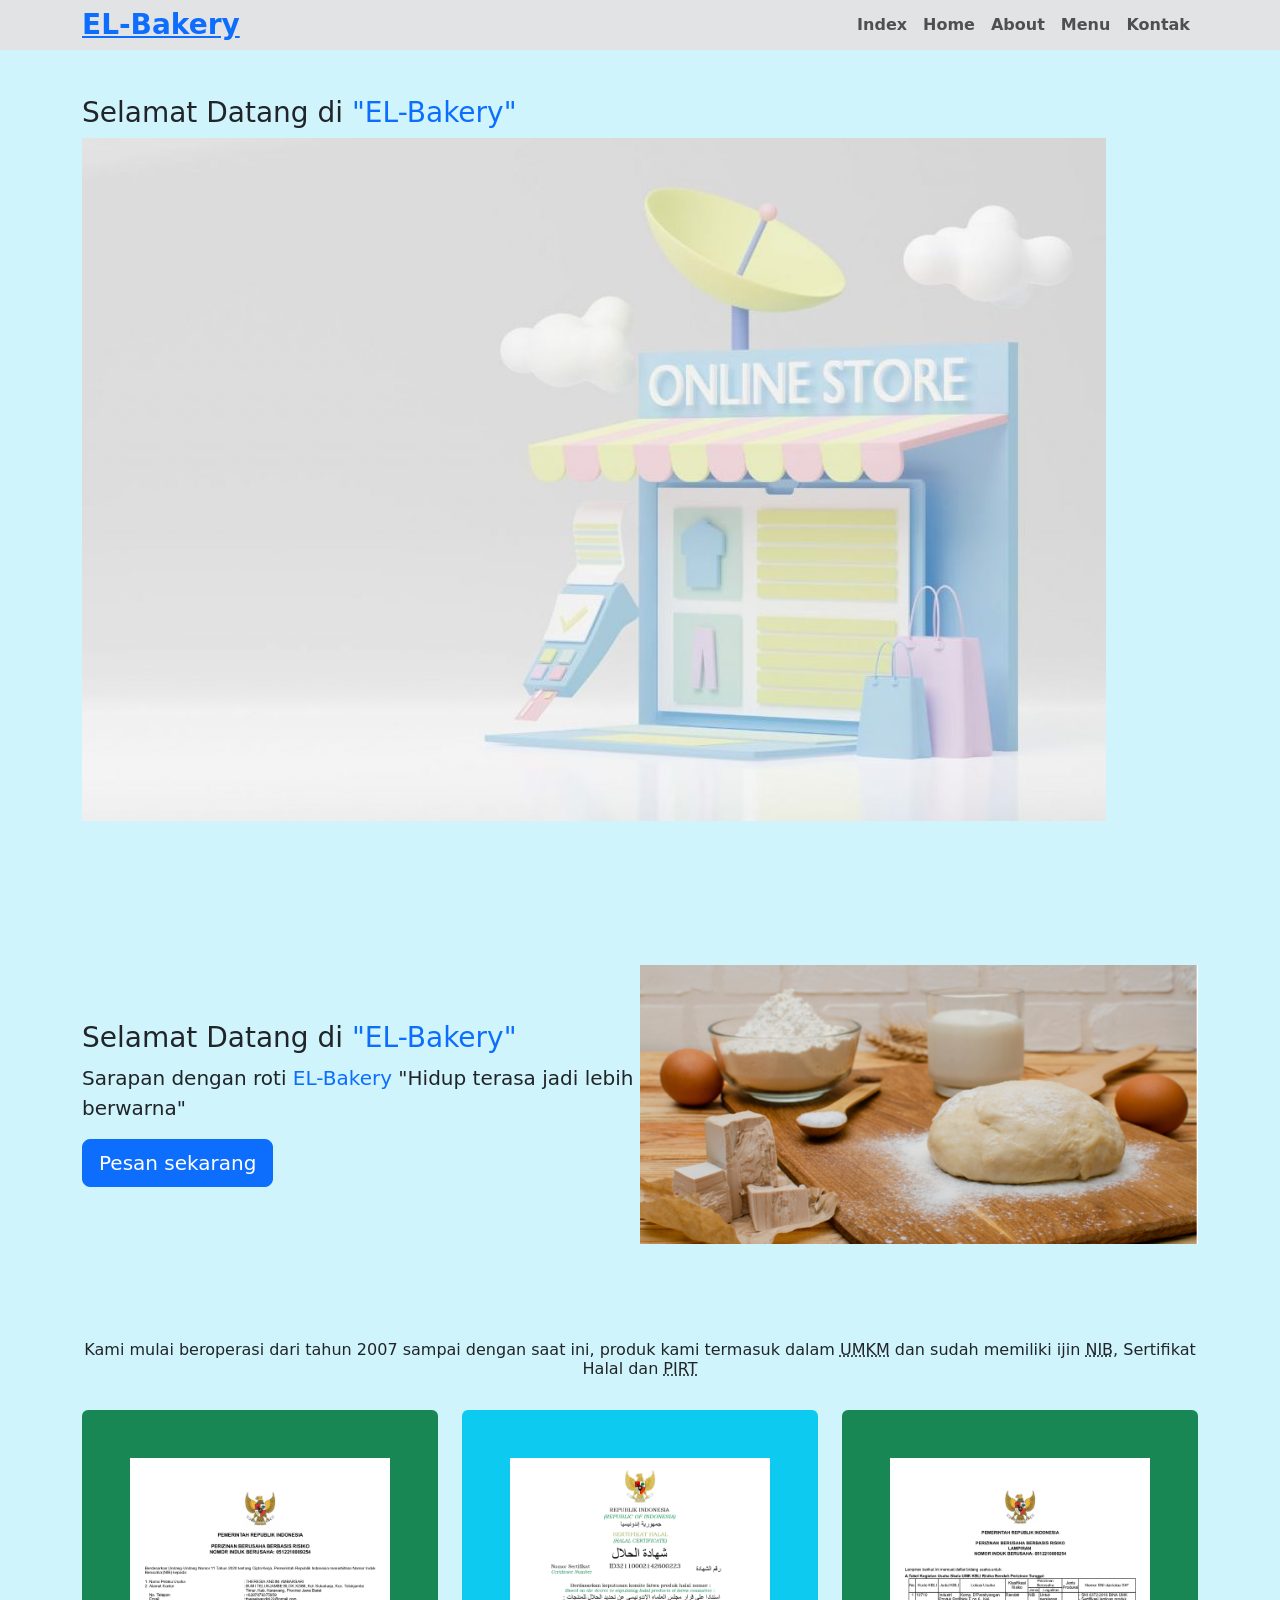
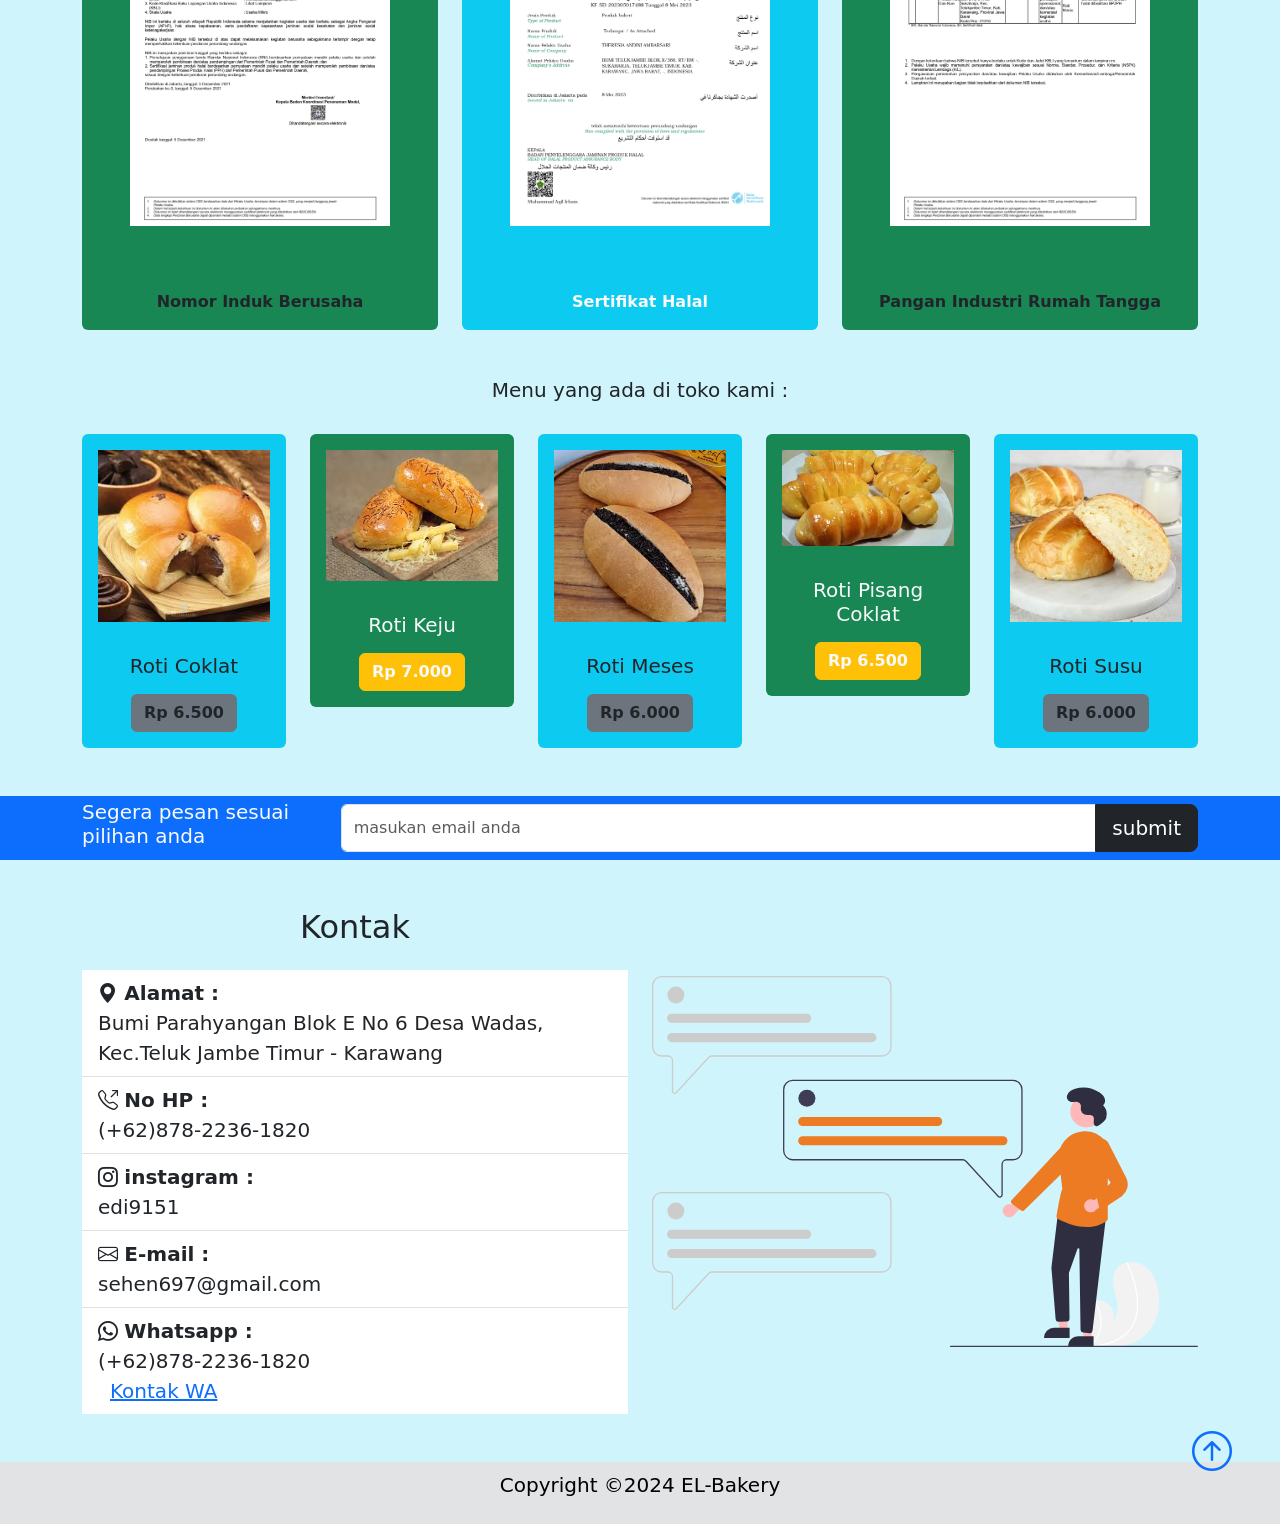
<file: Index.html>
<!doctype html>
<html>
    <head>
        <meta charset="utf-8">
        <meta name="viewport" content="width=device-width, initial-scale=1">
        <link href="https://cdn.jsdelivr.net/npm/bootstrap@5.3.2/dist/css/bootstrap.min.css" rel="stylesheet" integrity="sha384-T3c6CoIi6uLrA9TneNEoa7RxnatzjcDSCmG1MXxSR1GAsXEV/Dwwykc2MPK8M2HN" crossorigin="anonymous" >
    
        <link rel="stylesheet" href="https://cdn.jsdelivr.net/npm/bootstrap-icons@1.11.3/font/bootstrap-icons.min.css">
        <link rel="stylesheet" href="css/style.css">

        <title>Produk UMKM</title>
    </head>
  
    
    <body class="bg-info-subtle">
        <nav class="navbar navbar-expand-lg bg-secondary-subtle navbar-light fixed-top py-1">
        
            <div class="container">
                <a href="#" class="nav-brand fs-3 fw-bold">EL-Bakery</a>

             <button
                class="navbar-toggler"
                type="button"
                data-bs-toggle="collapse"
                data-bs-target="#navmenu"
                >
                <span class="navbar-toggler-icon"></span>
                </button>

                <div class="collapse navbar-collapse"id="navmenu">
                    <ul class="navbar-nav ms-auto fw-bold">
                        <li class="nav-item">
                            <a href="#Index" class="nav-link">Index</a>
                        </li>
                        <li class="nav-item">
                            <a href="#Home" class="nav-link">Home</a>
                        </li>
                        <li class="nav-item">
                            <a href="#About" class="nav-link">About</a>
                        </li>        
                        <li class="nav-item">
                            <a href="#Menu" class="nav-link">Menu</a>
                        </li>
                        <li class="nav-item">
                            <a href="#Kontak" class="nav-link">Kontak</a>
                        </li>
                    </ul>
                </div>
            </div>
        </nav>


        <!-- Index -->
        <section class="header text-dark text-center text-sm-start p-5 mt-5" id="Index">
            <div class="container">
                <div text="center">
                    <h3>Selamat Datang di <span class="text-primary">"EL-Bakery"</span></h3>
                    <img 
                    src="img/background4.jpg"  
                    class="img-fluid"
                    alt="header">
                </div>   
            </div>
        </section>

        <!-- Home -->
        <section class="header text-dark text-center text-sm-start p-5 mt-5" id="Home">
            <div class="container">
                <div class="d-flex align-items-center">
                    <div>
                        <h3>Selamat Datang di <span class="text-primary">"EL-Bakery"</span></h3>
                        <p class="lead">
                        Sarapan dengan roti <span class="text-primary"><b>EL-Bakery</b></span> "Hidup terasa jadi lebih berwarna"
                        </p>

                        <button class="btn btn-primary btn-lg">
                            Pesan sekarang
                        </button>
                    </div>
            
                    <img 
                    src="img/cover.jpg"  
                    class="img-fluid w-50 d-none d-sm-block"
                    alt="header">
                </div>   
            </div>
        </section>


        <!-- About -->
        <section class="pt-5" id="About">
            <div class="container">
                <div class="row text-center g-4">
                    <h6>Kami mulai beroperasi dari tahun 2007 sampai dengan saat ini, produk kami termasuk dalam <acronym title="Usaha Mikro Kecil Menengah">UMKM</acronym> dan sudah memiliki ijin <acronym title="Nomor Induk Berusaha">NIB</acronym>, Sertifikat Halal dan <acronym title="Pangan Industri Rumah Tangga">PIRT</acronym></h6>
                    <div class="col-md">
                        <div class="card bg-success text-dark border-0">
                            <img src="img/NIB_1.jpg" class="p-5 card-img-top" alt="NIB">
                            <div class="card-body">
                                <p class="card-text"><b>Nomor Induk Berusaha</b></p>
                            </div>
                        </div>
                    </div>
                    <div class="col-md">
                        <div class="card bg-info text-light border-0">
                            <img src="img/sertifikat_halal1.jpg" class="p-5 card-img-top" alt="SH">
                            <div class="card-body">
                                <p class="card-text"><b>Sertifikat Halal</b></p>
                            </div>
                        </div>
                    </div>   
                    <div class="col-md">
                        <div class="card bg-success text-dark border-0">
                            <img src="img/NIB_2.jpg" class="p-5 card-img-top" alt="PIRT">
                            <div class="card-body">
                                <p class="card-text"><b>Pangan Industri Rumah Tangga</b></p>
                            </div>
                        </div>
                    </div>
                </div>
            </div>      
        </section>


        <!-- menu -->
        <section class="p-5" id="Menu">
            <div class="container">
                <div class="row text-center g-4">
                    <h5>Menu yang ada di toko kami :</h5>
                    <div class="col-md">
                        <div class="card bg-info text-light border-0">
                            <img src="img/Roti Coklat.jpg" class="p-3 card-img-top" alt="...">
                            <div class="card-body">
                                <h5 class="card-title text-dark">Roti Coklat</h5>
                                <p class="card-text"></p>
                                <a href="#" class="btn btn-secondary text-dark"><b>Rp 6.500</b></a>
                            </div>
                        </div>
                    </div>
                    <div class="col-md">
                        <div class="card bg-success text-dark border-0">
                            <img src="img/Roti keju.jpg" class="p-3 card-img-top" alt="...">
                            <div class="card-body">
                                <h5 class="card-title text-light">Roti Keju</h5>
                                <p class="card-text"></p>
                                <a href="#" class="btn btn-warning text-light"><b>Rp 7.000</b></a>
                            </div>
                        </div>
                    </div>
                    <div class="col-md">
                        <div class="card bg-info text-light border-0">
                            <img src="img/Roti meses.jpg" class="p-3 card-img-top" alt="...">
                            <div class="card-body">
                                <h5 class="card-title text-dark">Roti Meses</h5>
                                <p class="card-text"></p>
                                <a href="#" class="btn btn-secondary text-dark"><b>Rp 6.000</b></a>
                            </div>
                        </div>
                    </div>
                    <div class="col-md">
                        <div class="card bg-success text-dark border-0">
                            <img src="img/Roti pisang.jpg" class="p-3 card-img-top" alt="...">
                            <div class="card-body">
                                <h5 class="card-title text-light">Roti Pisang Coklat</h5>
                                <p class="card-text"></p>
                                <a href="#" class="btn btn-warning text-light"><b>Rp 6.500</b></a>
                            </div>
                        </div>
                    </div>
                    <div class="col-md">
                        <div class="card bg-info text-light border-0">
                            <img src="img/Roti susu.jpg" class="p-3 card-img-top" alt="...">
                            <div class="card-body">
                                <h5 class="card-title text-dark">Roti Susu</h5>
                                <p class="card-text"></p>
                                <a href="#" class="btn btn-secondary text-dark"><b>Rp 6.000</b></a>
                            </div>
                        </div>
                    </div>
                </div>
            </div>
        </section>


        <!-- Promo -->
        <section class="bg-primary text-light p-1" id="Promo">
            <div class="container">
                <div class="d-md-flex justify-content-between align-items-center">
                    <h5>Segera pesan sesuai pilihan anda</h5>

                    <div class="input-group">
                        <input type="text" class="form-control" 
                        placeholder="masukan email anda">
                        <button class="btn btn-dark btn-lg" type="button">submit</button>
                    </div>
                </div>
            </div>
        </section>


        <!-- Kontak -->
        <section class="p-5" id="Kontak">
            <div class="container">
                <div class="row g-4 align-items-center">
                    <div class="col-md">
                        <h2 class="text-center mb-4">Kontak</h2>
                        <ul class="list-group list-group-flush lead">
                            <li class="list-group-item">
                                <i class="bi bi-geo-alt-fill"></i>
                                <span class="fw-bold">Alamat :</span>
                                <br>Bumi Parahyangan Blok E No 6 Desa Wadas, Kec.Teluk Jambe Timur - Karawang
                            </li>
                            <li class="list-group-item">
                                <i class="bi bi-telephone-outbound"></i>
                                <span class="fw-bold">No HP : </span>
                                <br>(+62)878-2236-1820
                            </li>
                            <li class="list-group-item">
                                <i class="bi bi-instagram"></i>
                                <span class="fw-bold">instagram : </span>
                                <br>edi9151
                            </li>
                            <li class="list-group-item">
                                <i class="bi bi-envelope"></i>
                                <span class="fw-bold">E-mail : </span>
                                <br>sehen697@gmail.com
                            </li>
                            <li class="list-group-item">
                                <i class="bi bi-whatsapp"></i>
                                <span class="fw-bold">Whatsapp : </span>
                                <br>(+62)878-2236-1820
                                <div class="container">
                                    <a href="https://wa.me/087822361820" target="blank"><i class="fa-3x fa-brands fa-whatsapp"></i>Kontak WA</a>
                                </div>
                            </li>
                        </ul>
                    </div>
            
                    <div class="col-md">
                        <img src="img/kontak.svg"  
                        class="img-fluid d-none d-sm-block"alt="Kontak">
                    </div>
                </div>
            </div>
        </section>

        <!-- footer -->
        <footer class="p-2 bg-secondary-subtle text-black text-center position-relative">
            <div class="container">
                <p class="lead">Copyright  &copy;2024 EL-Bakery</p>

                <a href="#" class="position-absolute bottom-0 end-0 p-5">
                <i class="bi bi-arrow-up-circle h1"></i></a>
            </div>
        </footer>  

        <script src="https://cdn.jsdelivr.net/npm/@popperjs/core@2.11.8/dist/umd/popper.min.js" integrity="sha384-I7E8VVD/ismYTF4hNIPjVp/Zjvgyol6VFvRkX/vR+Vc4jQkC+hVqc2pM8ODewa9r" crossorigin="anonymous"></script>
        <script src="https://cdn.jsdelivr.net/npm/bootstrap@5.3.2/dist/js/bootstrap.bundle.min.js" integrity="sha384-C6RzsynM9kWDrMNeT87bh95OGNyZPhcTNXj1NW7RuBCsyN/o0jlpcV8Qyq46cDfL" crossorigin="anonymous"></script>
    </body>
</html>
</file>
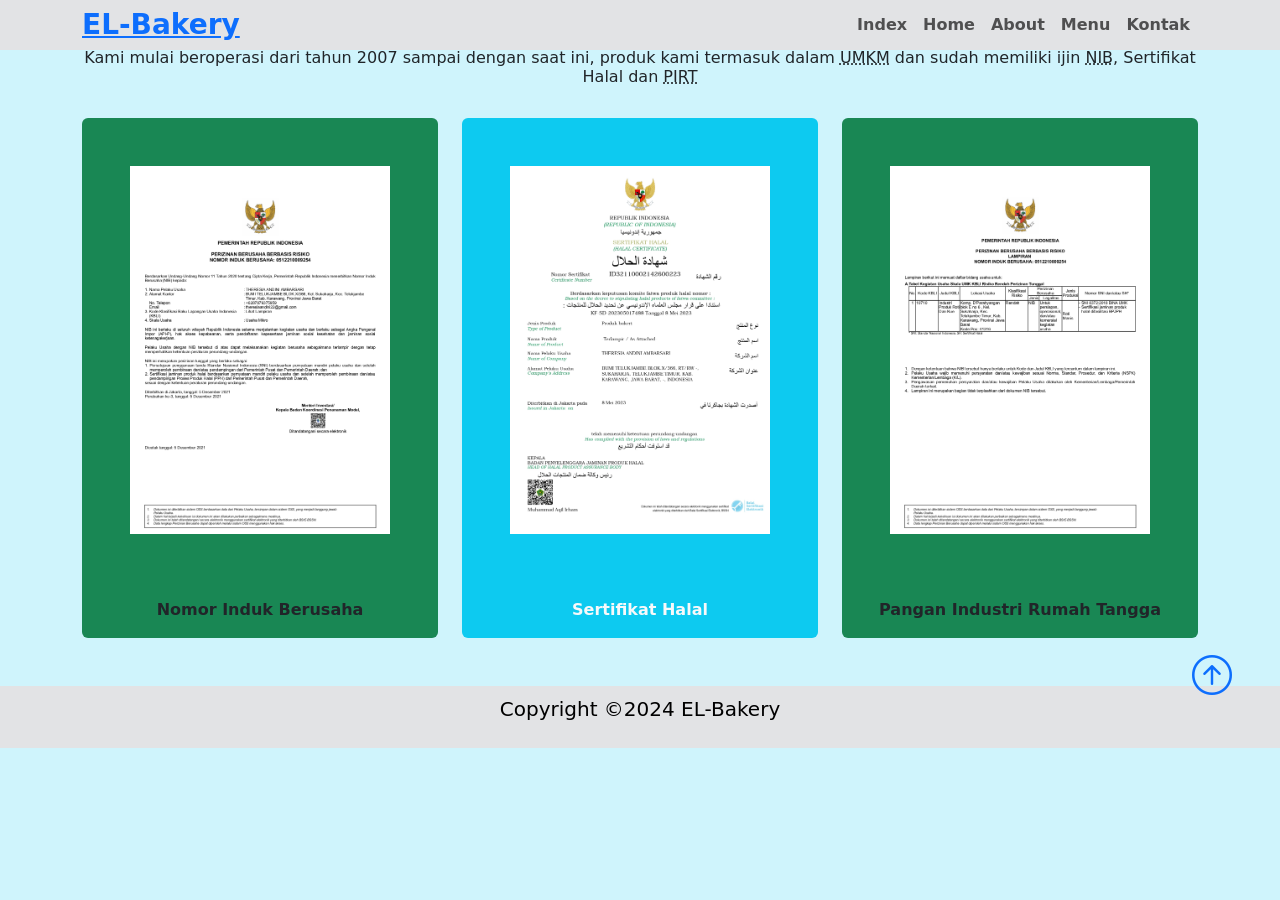
<file: About.html>
<!doctype html>
<html>
    <head>
        <meta charset="utf-8">
        <meta name="viewport" content="width=device-width, initial-scale=1">
        <link href="https://cdn.jsdelivr.net/npm/bootstrap@5.3.2/dist/css/bootstrap.min.css" rel="stylesheet" integrity="sha384-T3c6CoIi6uLrA9TneNEoa7RxnatzjcDSCmG1MXxSR1GAsXEV/Dwwykc2MPK8M2HN" crossorigin="anonymous" >
    
        <link rel="stylesheet" href="https://cdn.jsdelivr.net/npm/bootstrap-icons@1.11.3/font/bootstrap-icons.min.css">
        <link rel="stylesheet" href="css/style.css">

        <title>Produk UMKM</title>
    </head>
  
    <body class="bg-info-subtle">
        <nav class="navbar navbar-expand-lg bg-secondary-subtle navbar-light fixed-top py-1">
        
            <div class="container">
                <a href="#" class="nav-brand fs-3 fw-bold">EL-Bakery</a>

                <button
                    class="navbar-toggler"
                    type="button"
                    data-bs-toggle="collapse"
                    data-bs-target="#navmenu"
                    >
                    <span class="navbar-toggler-icon"></span>
                </button>

                <div class="collapse navbar-collapse"id="navmenu">
                    <ul class="navbar-nav ms-auto fw-bold">
                        <li class="nav-item">
                            <a href="Index.html" class="nav-link">Index</a>
                        </li>
                        <li class="nav-item">
                            <a href="Home.html" class="nav-link">Home</a>
                        </li>
                        <li class="nav-item">
                            <a href="About.html" class="nav-link">About</a>
                        </li>        
                        <li class="nav-item">
                            <a href="Menu.html" class="nav-link">Menu</a>
                        </li>
                        <li class="nav-item">
                            <a href="Kontak.html" class="nav-link">Kontak</a>
                        </li>
                    </ul>
                </div>
            </div>
        </nav>

    
        <!-- About -->
        <section class="p-5" id="About">
            <div class="container">
                <div class="row text-center g-4">
                    <h6>Kami mulai beroperasi dari tahun 2007 sampai dengan saat ini, produk kami termasuk dalam <acronym title="Usaha Mikro Kecil Menengah">UMKM</acronym> dan sudah memiliki ijin <acronym title="Nomor Induk Berusaha">NIB</acronym>, Sertifikat Halal dan <acronym title="Pangan Industri Rumah Tangga">PIRT</acronym></h6>
                    <div class="col-md">
                        <div class="card bg-success text-dark border-0">
                            <img src="img/NIB_1.jpg" class="p-5 card-img-top" alt="NIB">
                            <div class="card-body">
                                <p class="card-text"><b>Nomor Induk Berusaha</b></p>
                            </div>
                        </div>
                    </div>
                    <div class="col-md">
                        <div class="card bg-info text-light border-0">
                            <img src="img/sertifikat_halal1.jpg" class="p-5 card-img-top" alt="SH">
                            <div class="card-body">
                                <p class="card-text"><b>Sertifikat Halal</b></p>
                            </div>
                        </div>
                    </div>   
                    <div class="col-md">
                        <div class="card bg-success text-dark border-0">
                            <img src="img/NIB_2.jpg" class="p-5 card-img-top" alt="PIRT">
                            <div class="card-body">
                                <p class="card-text"><b>Pangan Industri Rumah Tangga</b></p>
                            </div>
                        </div>
                    </div>
                </div>
            </div>      
        </section>

        <!-- footer -->
        <footer class="p-2 bg-secondary-subtle text-black text-center position-relative">
            <div class="container">
                <p class="lead">Copyright  &copy;2024 EL-Bakery</p>

                <a href="#" class="position-absolute bottom-0 end-0 p-5">
                <i class="bi bi-arrow-up-circle h1"></i></a>
            </div>
        </footer>  

        <script src="https://cdn.jsdelivr.net/npm/@popperjs/core@2.11.8/dist/umd/popper.min.js" integrity="sha384-I7E8VVD/ismYTF4hNIPjVp/Zjvgyol6VFvRkX/vR+Vc4jQkC+hVqc2pM8ODewa9r" crossorigin="anonymous"></script>
        <script src="https://cdn.jsdelivr.net/npm/bootstrap@5.3.2/dist/js/bootstrap.bundle.min.js" integrity="sha384-C6RzsynM9kWDrMNeT87bh95OGNyZPhcTNXj1NW7RuBCsyN/o0jlpcV8Qyq46cDfL" crossorigin="anonymous"></script>
    </body>
</html>
</file>
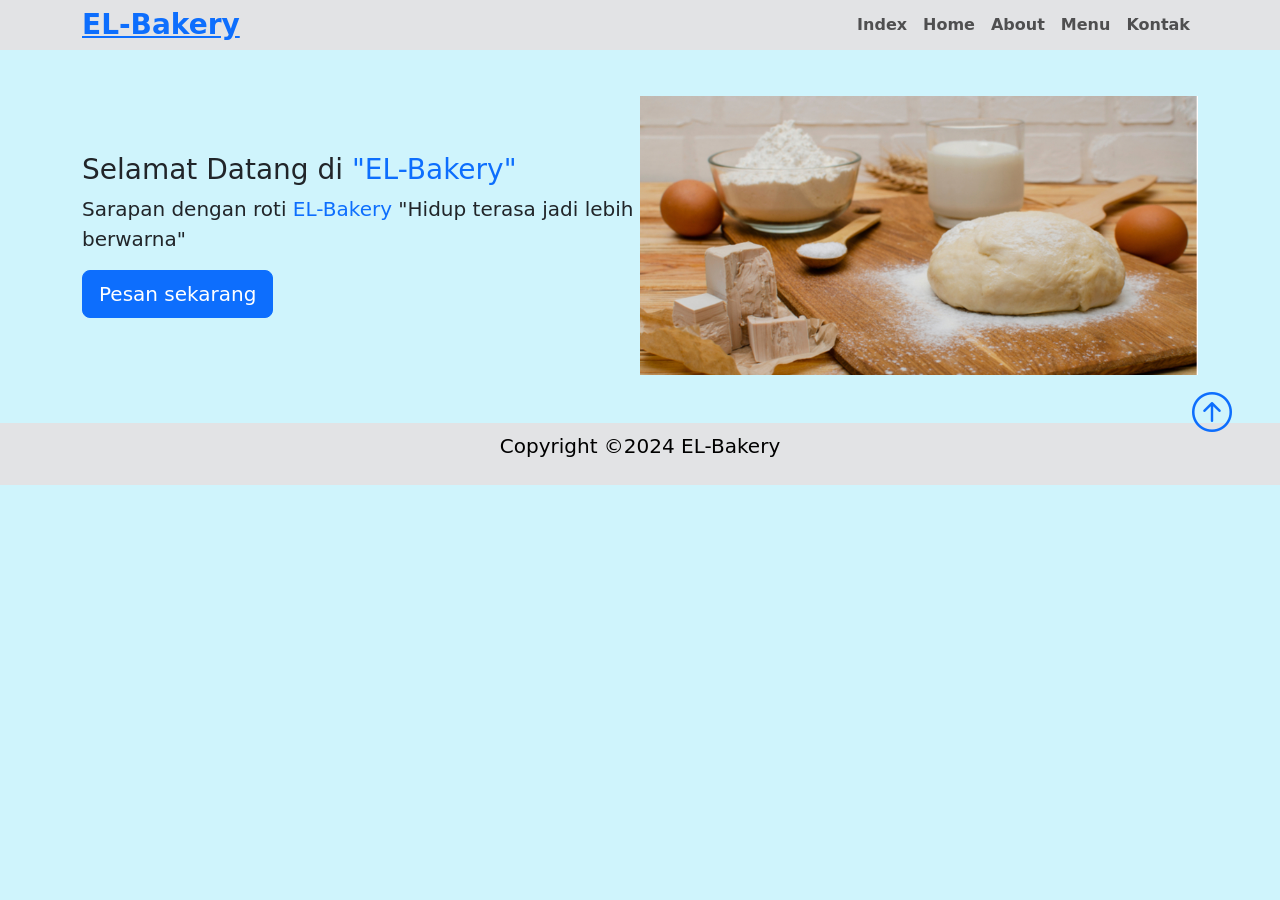
<file: Home.html>
<!doctype html>
<html>
    <head>
        <meta charset="utf-8">
        <meta name="viewport" content="width=device-width, initial-scale=1">
        <link href="https://cdn.jsdelivr.net/npm/bootstrap@5.3.2/dist/css/bootstrap.min.css" rel="stylesheet" integrity="sha384-T3c6CoIi6uLrA9TneNEoa7RxnatzjcDSCmG1MXxSR1GAsXEV/Dwwykc2MPK8M2HN" crossorigin="anonymous" >
    
        <link rel="stylesheet" href="https://cdn.jsdelivr.net/npm/bootstrap-icons@1.11.3/font/bootstrap-icons.min.css">
        <link rel="stylesheet" href="css/style.css">

        <title>Produk UMKM</title>
    </head>
  
    <body class="bg-info-subtle">
        <nav class="navbar navbar-expand-lg bg-secondary-subtle navbar-light fixed-top py-1">
        
            <div class="container">
                <a href="#" class="nav-brand fs-3 fw-bold">EL-Bakery</a>

                <button
                    class="navbar-toggler"
                    type="button"
                    data-bs-toggle="collapse"
                    data-bs-target="#navmenu"
                    >
                    <span class="navbar-toggler-icon"></span>
                </button>


                <div class="collapse navbar-collapse"id="navmenu">
                    <ul class="navbar-nav ms-auto fw-bold">
                        <li class="nav-item">
                            <a href="Index.html" class="nav-link">Index</a>
                        </li>
                        <li class="nav-item">
                            <a href="Home.html" class="nav-link">Home</a>
                        </li>
                        <li class="nav-item">
                            <a href="About.html" class="nav-link">About</a>
                        </li>        
                        <li class="nav-item">
                            <a href="Menu.html" class="nav-link">Menu</a>
                        </li>
                        <li class="nav-item">
                            <a href="Kontak.html" class="nav-link">Kontak</a>
                        </li>
                    </ul>
                </div>
            </div>
        </nav>

        <!-- Home -->
        <section class="header text-dark text-center text-sm-start p-5 mt-5" id="Home">
            <div class="container">
                <div class="d-flex align-items-center">
                    <div>
                        <h3>Selamat Datang di <span class="text-primary">"EL-Bakery"</span></h3>
                        <p class="lead">
                        Sarapan dengan roti <span class="text-primary"><b>EL-Bakery</b></span> "Hidup terasa jadi lebih berwarna"
                        </p>

                        <button
                            class="btn btn-primary btn-lg"
                            >
                            Pesan sekarang
                        </button>
                    </div>
            
                    <img 
                    src="img/cover.jpg"  
                    class="img-fluid w-50 d-none d-sm-block"
                    alt="header">
                </div>   
            </div>
        </section>


    
        <!-- footer -->
        <footer class="p-2 bg-secondary-subtle text-black text-center position-relative">
            <div class="container">
                <p class="lead">Copyright  &copy;2024 EL-Bakery</p>

                <a href="#" class="position-absolute bottom-0 end-0 p-5">
                <i class="bi bi-arrow-up-circle h1"></i></a>
            </div>
        </footer>  

        <script src="https://cdn.jsdelivr.net/npm/@popperjs/core@2.11.8/dist/umd/popper.min.js" integrity="sha384-I7E8VVD/ismYTF4hNIPjVp/Zjvgyol6VFvRkX/vR+Vc4jQkC+hVqc2pM8ODewa9r" crossorigin="anonymous"></script>
        <script src="https://cdn.jsdelivr.net/npm/bootstrap@5.3.2/dist/js/bootstrap.bundle.min.js" integrity="sha384-C6RzsynM9kWDrMNeT87bh95OGNyZPhcTNXj1NW7RuBCsyN/o0jlpcV8Qyq46cDfL" crossorigin="anonymous"></script>
    </body>
</html>
</file>
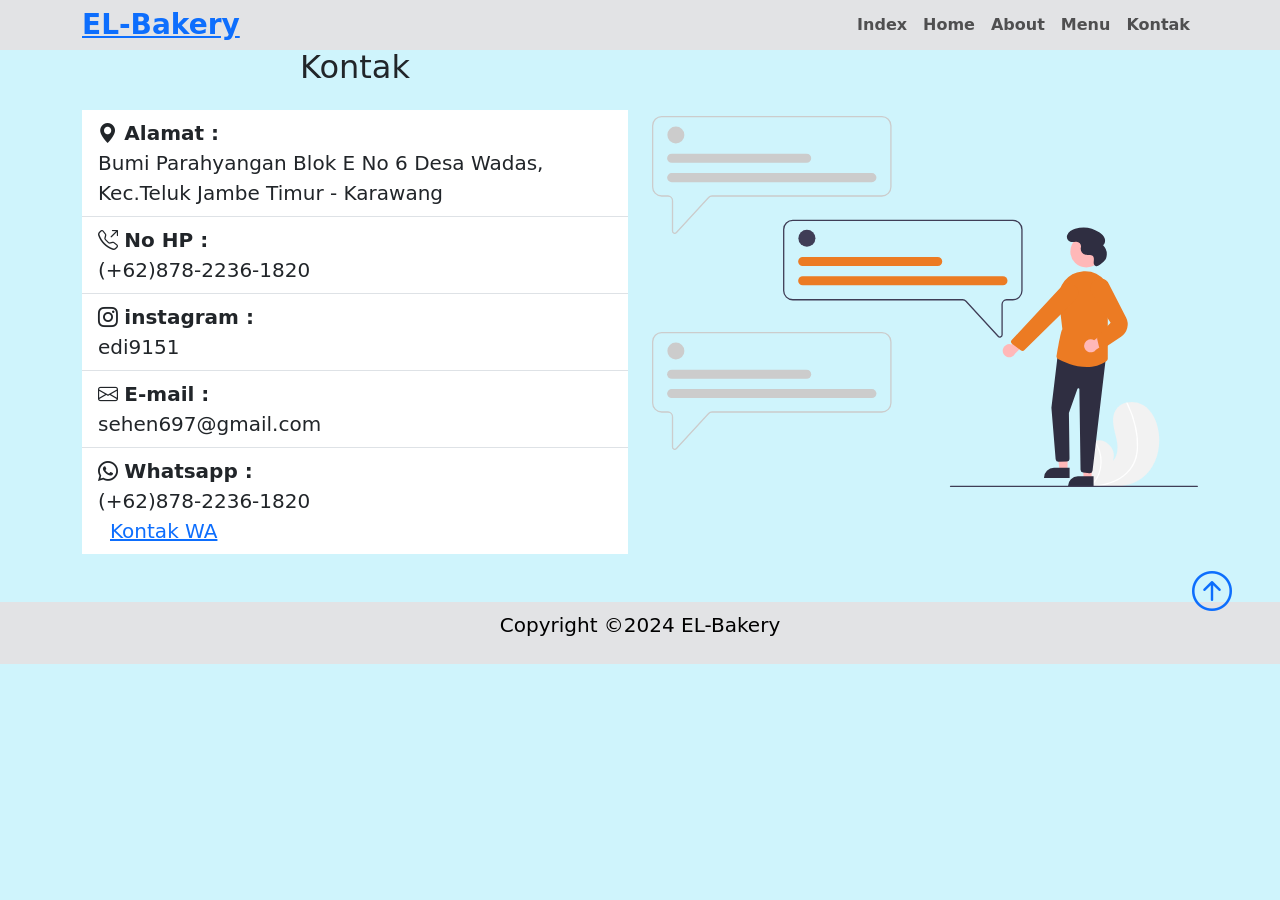
<file: Kontak.html>
<!doctype html>
<html>
    <head>
        <meta charset="utf-8">
        <meta name="viewport" content="width=device-width, initial-scale=1">
        <link href="https://cdn.jsdelivr.net/npm/bootstrap@5.3.2/dist/css/bootstrap.min.css" rel="stylesheet" integrity="sha384-T3c6CoIi6uLrA9TneNEoa7RxnatzjcDSCmG1MXxSR1GAsXEV/Dwwykc2MPK8M2HN" crossorigin="anonymous" >
    
        <link rel="stylesheet" href="https://cdn.jsdelivr.net/npm/bootstrap-icons@1.11.3/font/bootstrap-icons.min.css">
        <link rel="stylesheet" href="css/style.css">

        <title>Produk UMKM</title>
    </head>
  
    <body class="bg-info-subtle">
        <nav class="navbar navbar-expand-lg bg-secondary-subtle navbar-light fixed-top py-1">
        
            <div class="container">
                <a href="#" class="nav-brand fs-3 fw-bold">EL-Bakery</a>

                <button
                    class="navbar-toggler"
                    type="button"
                    data-bs-toggle="collapse"
                    data-bs-target="#navmenu"
                    >
                    <span class="navbar-toggler-icon"></span>
                </button>

                <div class="collapse navbar-collapse"id="navmenu">
                    <ul class="navbar-nav ms-auto fw-bold">
                        <li class="nav-item">
                            <a href="Index.html" class="nav-link">Index</a>
                        </li>
                        <li class="nav-item">
                            <a href="Home.html" class="nav-link">Home</a>
                        </li>
                        <li class="nav-item">
                            <a href="About.html" class="nav-link">About</a>
                        </li>        
                        <li class="nav-item">
                            <a href="Menu.html" class="nav-link">Menu</a>
                        </li>
                        <li class="nav-item">
                            <a href="Kontak.html" class="nav-link">Kontak</a>
                        </li>
                    </ul>
                </div>
            </div>
        </nav>

        <!-- Kontak -->
        <section class="p-5" id="Kontak">
            <div class="container">
                <div class="row g-4 align-items-center">
                    <div class="col-md">
                        <h2 class="text-center mb-4">Kontak</h2>
                        <ul class="list-group list-group-flush lead">
                            <li class="list-group-item">
                                <i class="bi bi-geo-alt-fill"></i>
                                <span class="fw-bold">Alamat :</span>
                                <br>Bumi Parahyangan Blok E No 6 Desa Wadas, Kec.Teluk Jambe Timur - Karawang
                            </li>
                            <li class="list-group-item">
                                <i class="bi bi-telephone-outbound"></i>
                                <span class="fw-bold">No HP : </span>
                                <br>(+62)878-2236-1820
                            </li>
                            <li class="list-group-item">
                                <i class="bi bi-instagram"></i>
                                <span class="fw-bold">instagram : </span>
                                <br>edi9151
                            </li>
                            <li class="list-group-item">
                                <i class="bi bi-envelope"></i>
                                <span class="fw-bold">E-mail : </span>
                                <br>sehen697@gmail.com
                            </li>
                            <li class="list-group-item">
                                <i class="bi bi-whatsapp"></i>
                                <span class="fw-bold">Whatsapp : </span>
                                <br>(+62)878-2236-1820
                                <div class="container">
                                    <a href="https://wa.me/087822361820" target="blank"><i class="fa-3x fa-brands fa-whatsapp"></i>Kontak WA</a>
                                </div>
                            </li>
                        </ul>
                    </div>
            
                    <div class="col-md">
                        <img 
                        src="img/kontak.svg"  
                        class="img-fluid d-none d-sm-block"
                        alt="Kontak">
                    </div>
                </div>
            </div>
        </section>

        <!-- footer -->
        <footer class="p-2 bg-secondary-subtle text-black text-center position-relative">
            <div class="container">
                <p class="lead">Copyright  &copy;2024 EL-Bakery</p>

                <a href="#" class="position-absolute bottom-0 end-0 p-5">
                <i class="bi bi-arrow-up-circle h1"></i></a>
            </div>
        </footer>  

        <script src="https://cdn.jsdelivr.net/npm/@popperjs/core@2.11.8/dist/umd/popper.min.js" integrity="sha384-I7E8VVD/ismYTF4hNIPjVp/Zjvgyol6VFvRkX/vR+Vc4jQkC+hVqc2pM8ODewa9r" crossorigin="anonymous"></script>
        <script src="https://cdn.jsdelivr.net/npm/bootstrap@5.3.2/dist/js/bootstrap.bundle.min.js" integrity="sha384-C6RzsynM9kWDrMNeT87bh95OGNyZPhcTNXj1NW7RuBCsyN/o0jlpcV8Qyq46cDfL" crossorigin="anonymous"></script>
    </body>
</html>
</file>
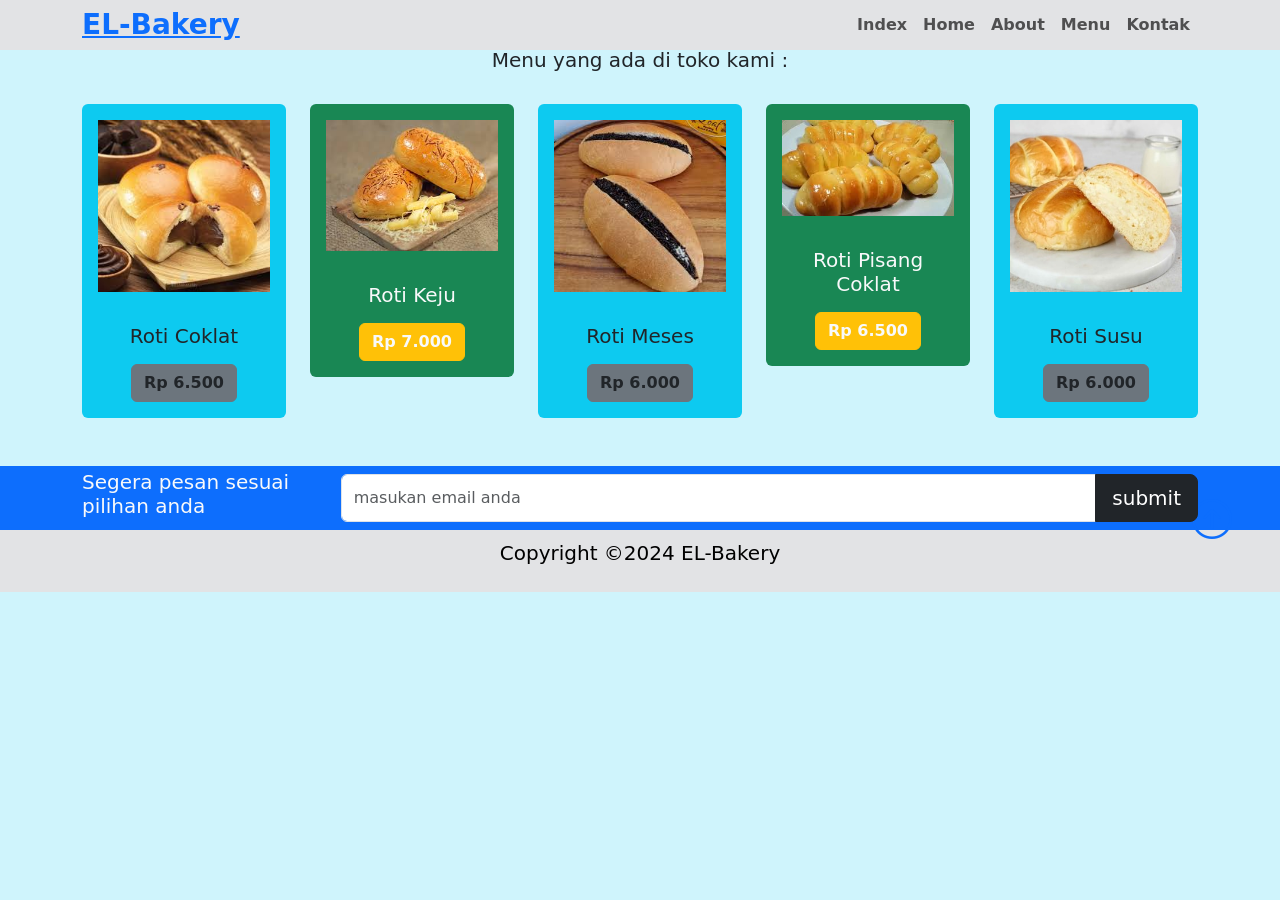
<file: Menu.html>
<!doctype html>
<html>
    <head>
        <meta charset="utf-8">
        <meta name="viewport" content="width=device-width, initial-scale=1">
        <link href="https://cdn.jsdelivr.net/npm/bootstrap@5.3.2/dist/css/bootstrap.min.css" rel="stylesheet" integrity="sha384-T3c6CoIi6uLrA9TneNEoa7RxnatzjcDSCmG1MXxSR1GAsXEV/Dwwykc2MPK8M2HN" crossorigin="anonymous" >
    
        <link rel="stylesheet" href="https://cdn.jsdelivr.net/npm/bootstrap-icons@1.11.3/font/bootstrap-icons.min.css">
        <link rel="stylesheet" href="css/style.css">

        <title>Produk UMKM</title>
    </head>
  
    <body class="bg-info-subtle">
        <nav class="navbar navbar-expand-lg bg-secondary-subtle navbar-light fixed-top py-1">
        
            <div class="container">
                <a href="#" class="nav-brand fs-3 fw-bold">EL-Bakery</a>

                <button
                    class="navbar-toggler"
                    type="button"
                    data-bs-toggle="collapse"
                    data-bs-target="#navmenu"
                    >
                    <span class="navbar-toggler-icon"></span>
                </button>

                <div class="collapse navbar-collapse"id="navmenu">
                    <ul class="navbar-nav ms-auto fw-bold">
                        <li class="nav-item">
                            <a href="Index.html" class="nav-link">Index</a>
                        </li>
                        <li class="nav-item">
                            <a href="Home.html" class="nav-link">Home</a>
                        </li>
                        <li class="nav-item">
                            <a href="About.html" class="nav-link">About</a>
                        </li>        
                        <li class="nav-item">
                            <a href="Menu.html" class="nav-link">Menu</a>
                        </li>
                        <li class="nav-item">
                            <a href="Kontak.html" class="nav-link">Kontak</a>
                        </li>
                    </ul>
                </div>
            </div>
        </nav>

        <!-- menu -->
        <section class="p-5" id="Menu">
            <div class="container">
                <div class="row text-center g-4">
                    <h5>Menu yang ada di toko kami :</h5>
                    <div class="col-md">
                        <div class="card bg-info text-light border-0">
                            <img src="img/Roti Coklat.jpg" class="p-3 card-img-top" alt="...">
                            <div class="card-body">
                                <h5 class="card-title text-dark">Roti Coklat</h5>
                                <p class="card-text"></p>
                                <a href="#" class="btn btn-secondary text-dark"><b>Rp 6.500</b></a>
                            </div>
                        </div>
                    </div>
                    <div class="col-md">
                        <div class="card bg-success text-dark border-0">
                            <img src="img/Roti keju.jpg" class="p-3 card-img-top" alt="...">
                            <div class="card-body">
                                <h5 class="card-title text-light">Roti Keju</h5>
                                <p class="card-text"></p>
                                <a href="#" class="btn btn-warning text-light"><b>Rp 7.000</b></a>
                            </div>
                        </div>
                    </div>
                    <div class="col-md">
                        <div class="card bg-info text-light border-0">
                            <img src="img/Roti meses.jpg" class="p-3 card-img-top" alt="...">
                            <div class="card-body">
                                <h5 class="card-title text-dark">Roti Meses</h5>
                                <p class="card-text"></p>
                                <a href="#" class="btn btn-secondary text-dark"><b>Rp 6.000</b></a>
                            </div>
                        </div>
                    </div>
                    <div class="col-md">
                        <div class="card bg-success text-dark border-0">
                            <img src="img/Roti pisang.jpg" class="p-3 card-img-top" alt="...">
                            <div class="card-body">
                                <h5 class="card-title text-light">Roti Pisang Coklat</h5>
                                <p class="card-text"></p>
                                <a href="#" class="btn btn-warning text-light"><b>Rp 6.500</b></a>
                            </div>
                        </div>
                    </div>
                    <div class="col-md">
                        <div class="card bg-info text-light border-0">
                            <img src="img/Roti susu.jpg" class="p-3 card-img-top" alt="...">
                            <div class="card-body">
                                <h5 class="card-title text-dark">Roti Susu</h5>
                                <p class="card-text"></p>
                                <a href="#" class="btn btn-secondary text-dark"><b>Rp 6.000</b></a>
                            </div>
                        </div>
                    </div>
                </div>
            </div>
        </section>


        <!-- Promo -->
        <section class="bg-primary text-light p-1" id="Promo">
            <div class="container">
                <div class="d-md-flex justify-content-between align-items-center">
                    <h5>Segera pesan sesuai pilihan anda</h5>

                    <div class="input-group">
                        <input type="text" class="form-control" 
                        placeholder="masukan email anda">
                        <button class="btn btn-dark btn-lg" type="button">submit</button>
                    </div>
                </div>
            </div>
        </section>


    
        <!-- footer -->
        <footer class="p-2 bg-secondary-subtle text-black text-center position-relative">
            <div class="container">
                <p class="lead">Copyright  &copy;2024 EL-Bakery</p>

                <a href="#" class="position-absolute bottom-0 end-0 p-5">
                <i class="bi bi-arrow-up-circle h1"></i></a>
            </div>
        </footer>  

        <script src="https://cdn.jsdelivr.net/npm/@popperjs/core@2.11.8/dist/umd/popper.min.js" integrity="sha384-I7E8VVD/ismYTF4hNIPjVp/Zjvgyol6VFvRkX/vR+Vc4jQkC+hVqc2pM8ODewa9r" crossorigin="anonymous"></script>
        <script src="https://cdn.jsdelivr.net/npm/bootstrap@5.3.2/dist/js/bootstrap.bundle.min.js" integrity="sha384-C6RzsynM9kWDrMNeT87bh95OGNyZPhcTNXj1NW7RuBCsyN/o0jlpcV8Qyq46cDfL" crossorigin="anonymous"></script>
    </body>
</html>
</file>
<file: css/style.css>
. header{
    margin-top:160px;
}

#menu img{
    height:150px;
}
</file>
